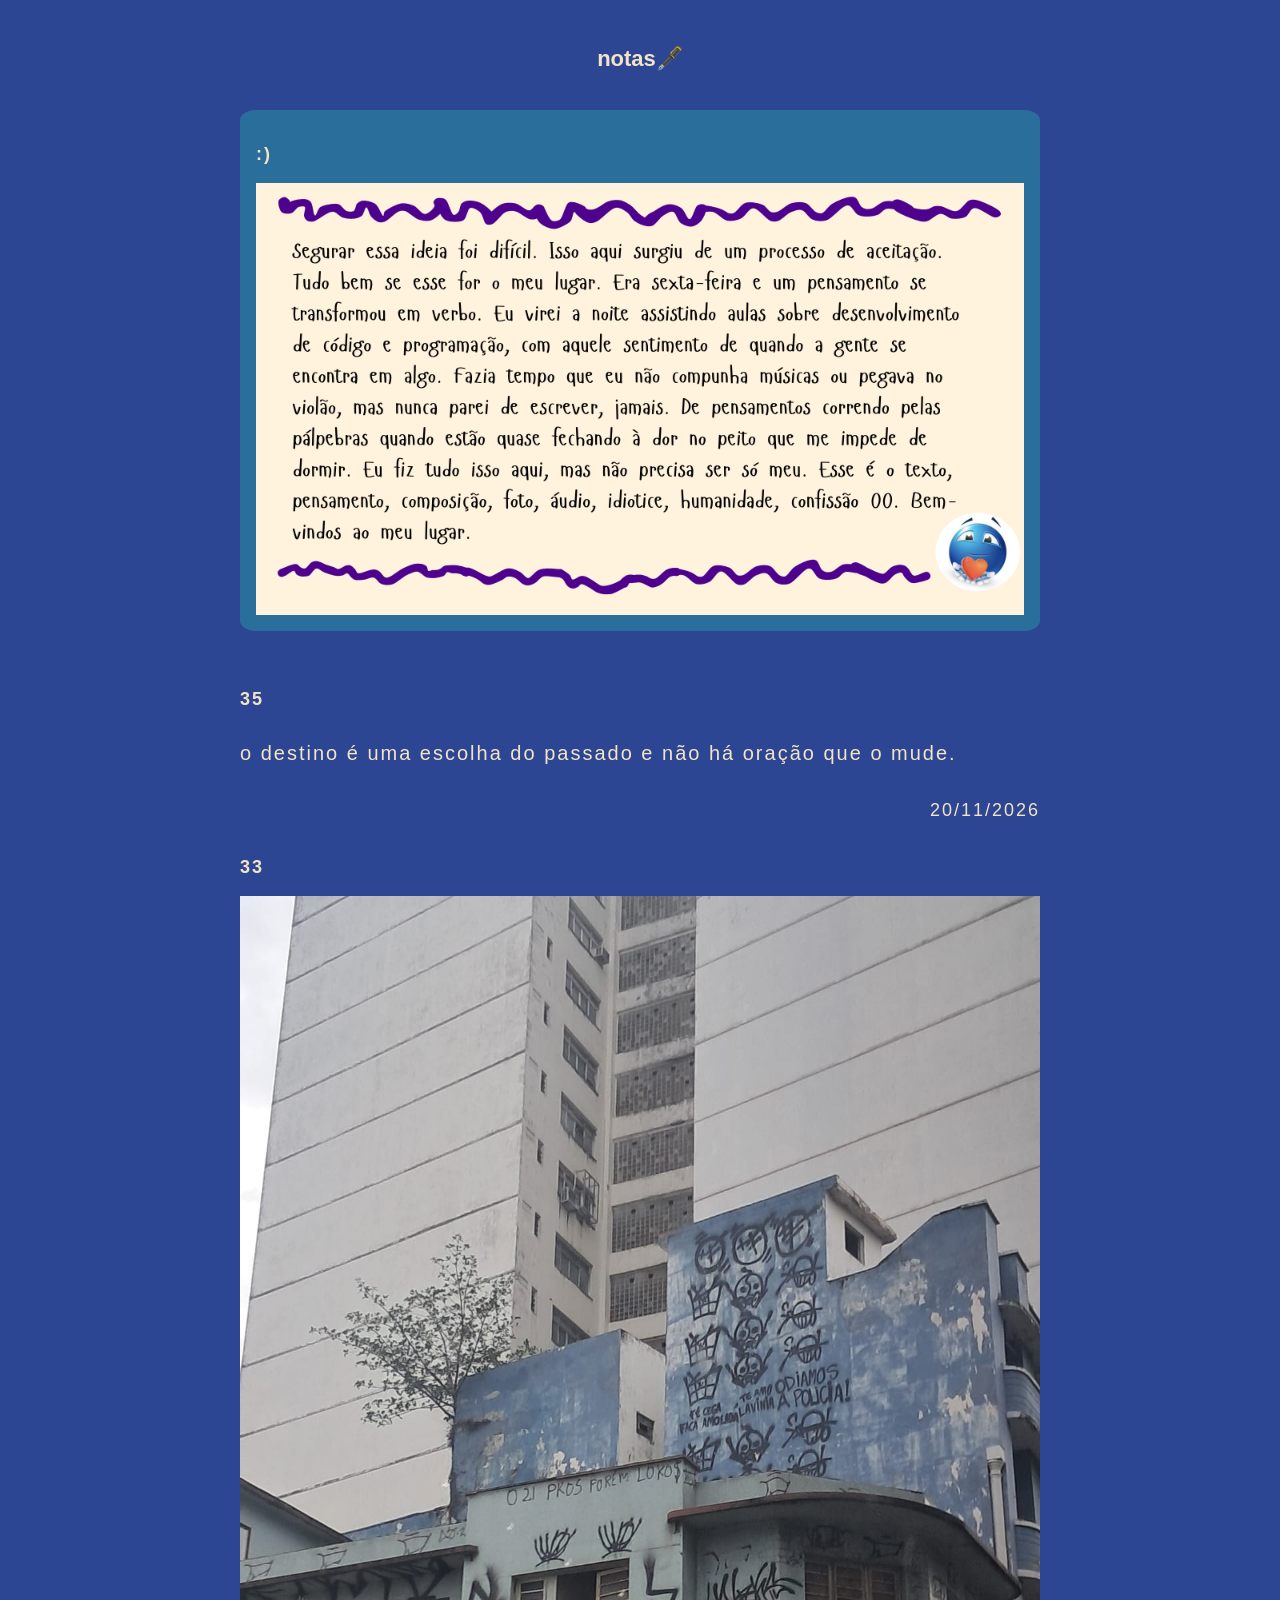
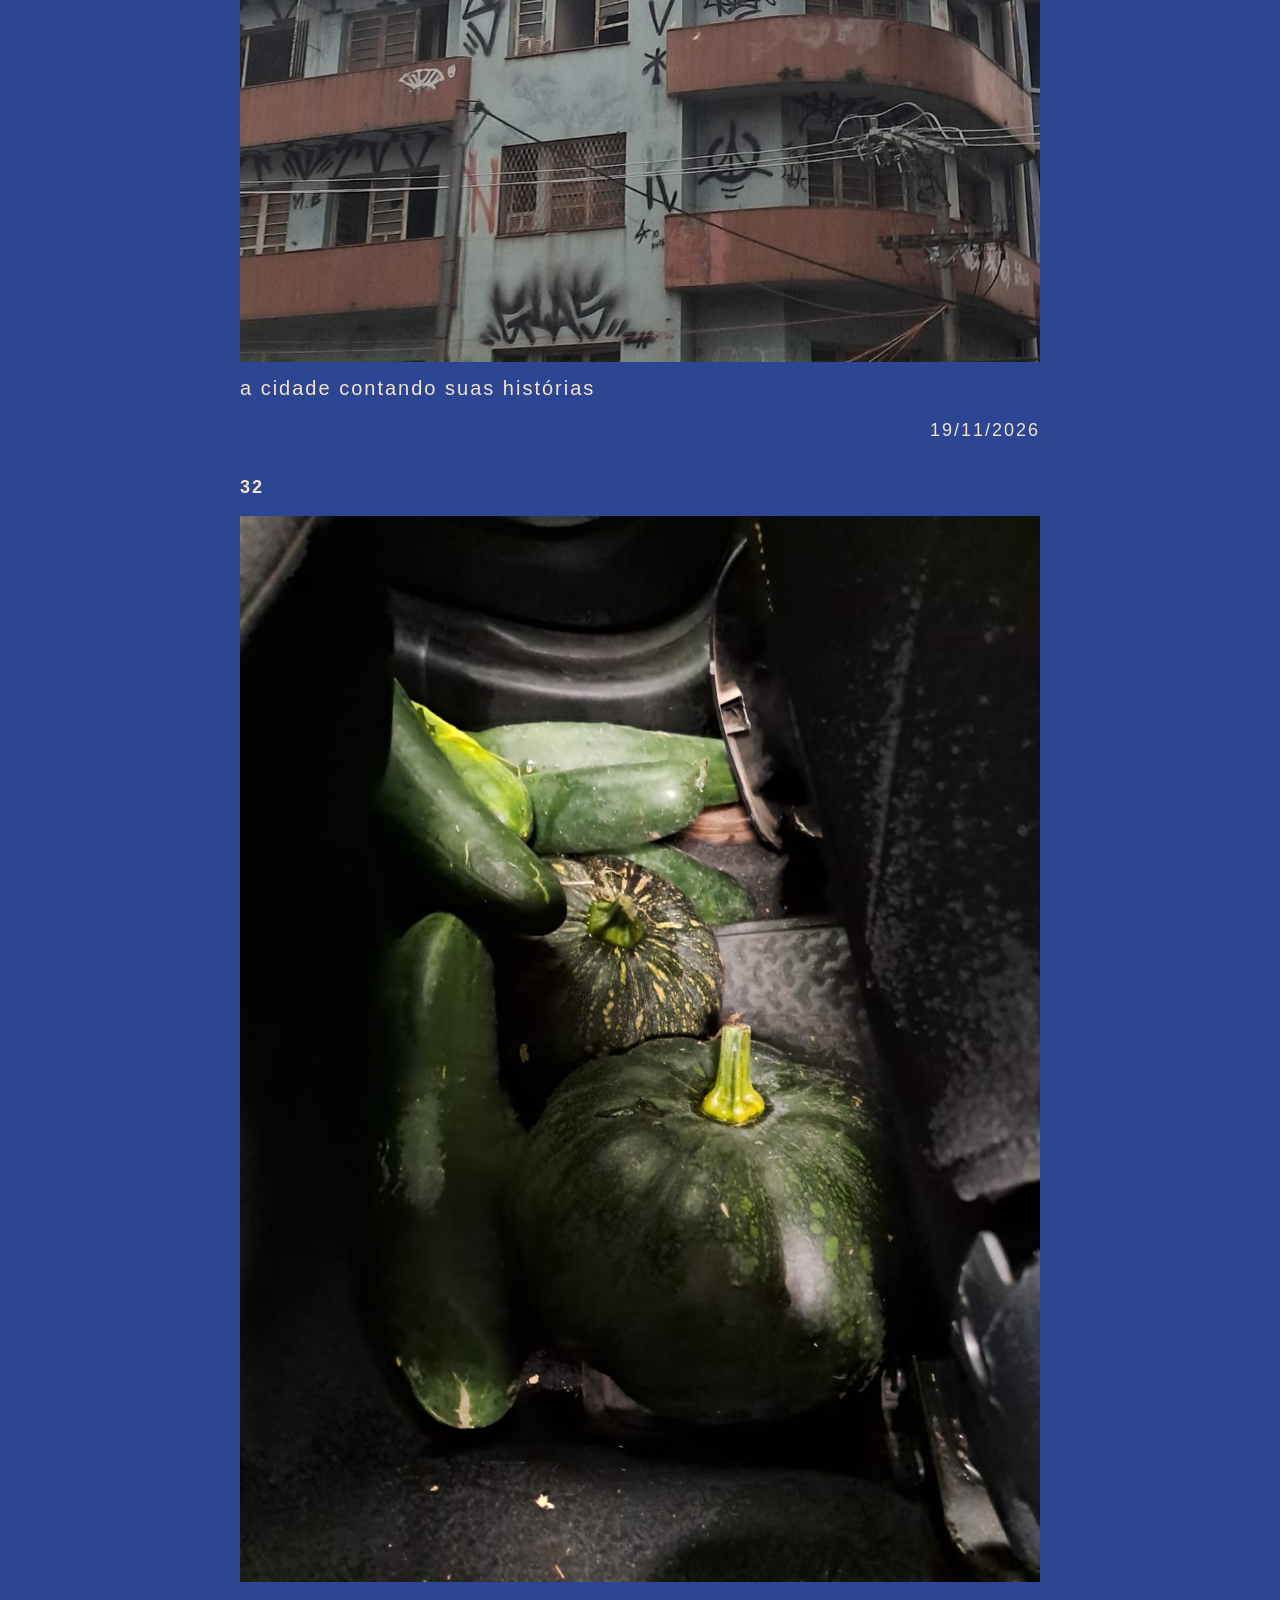
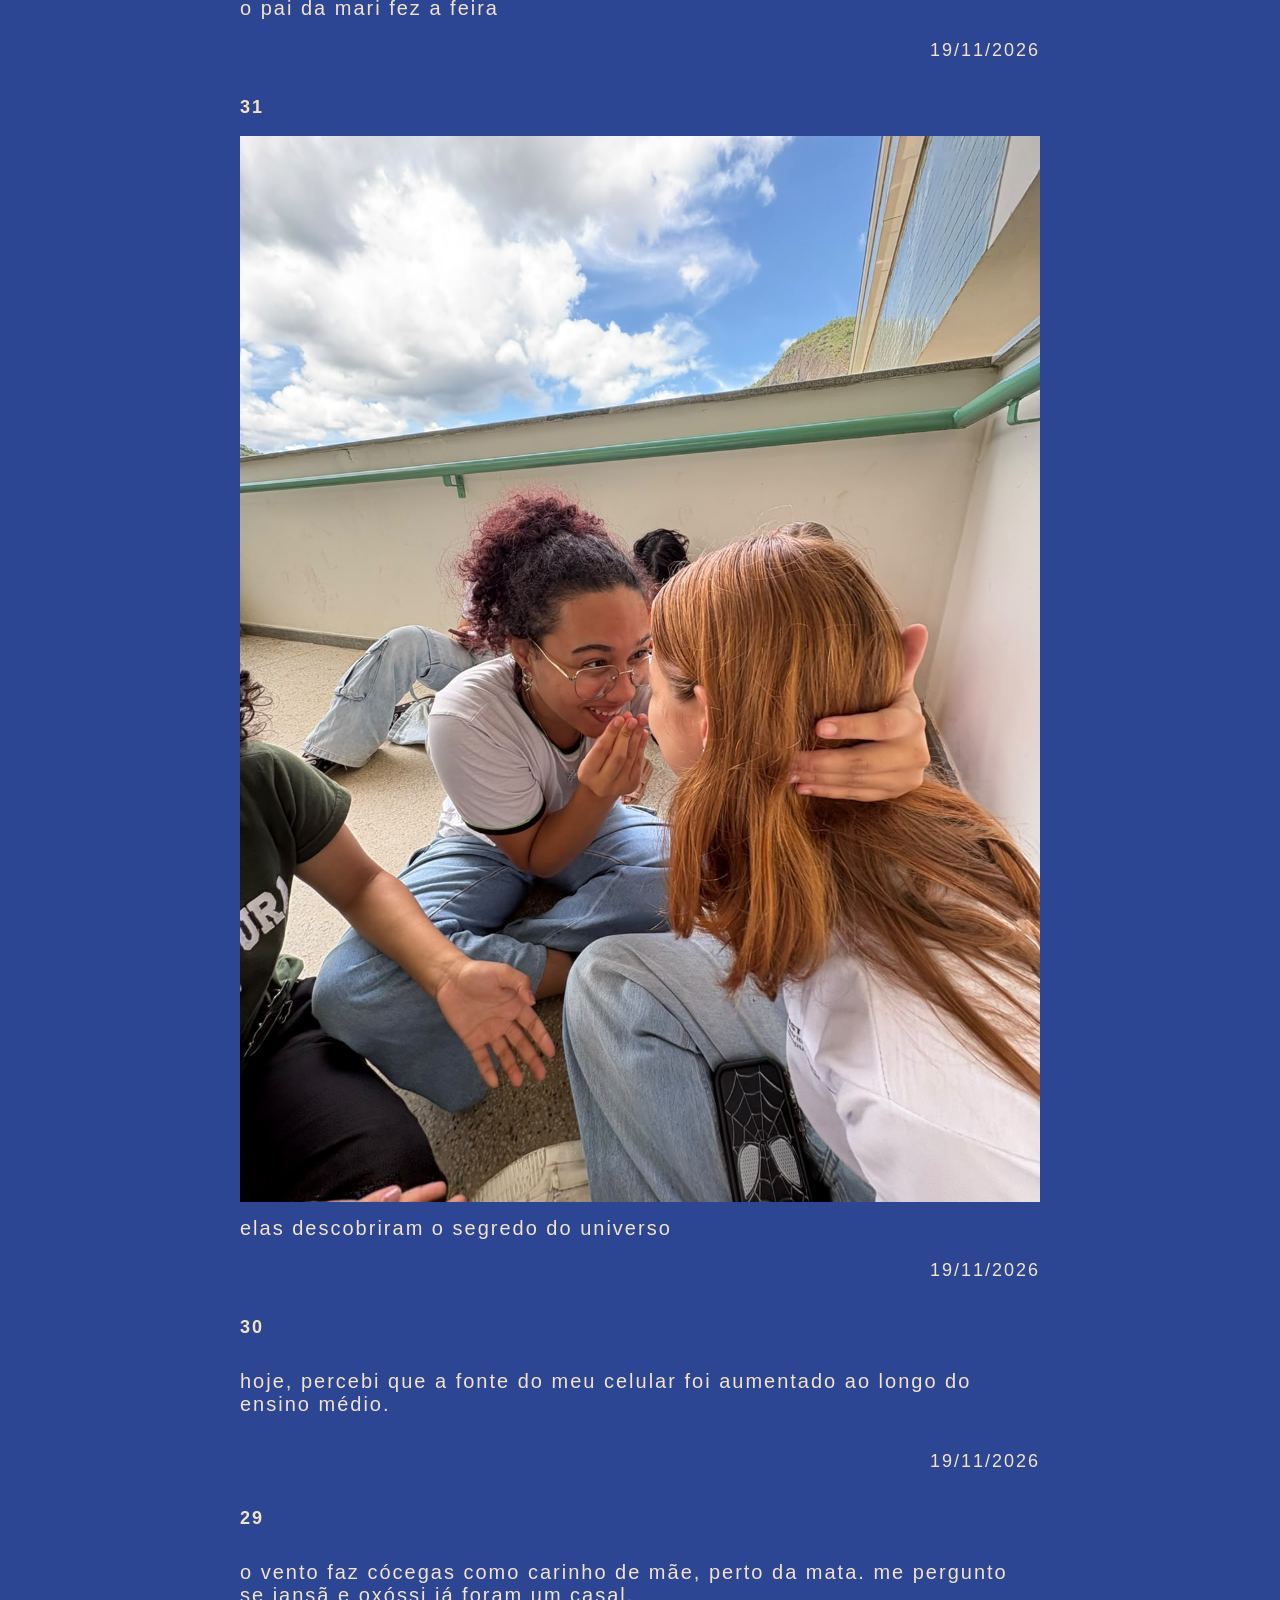
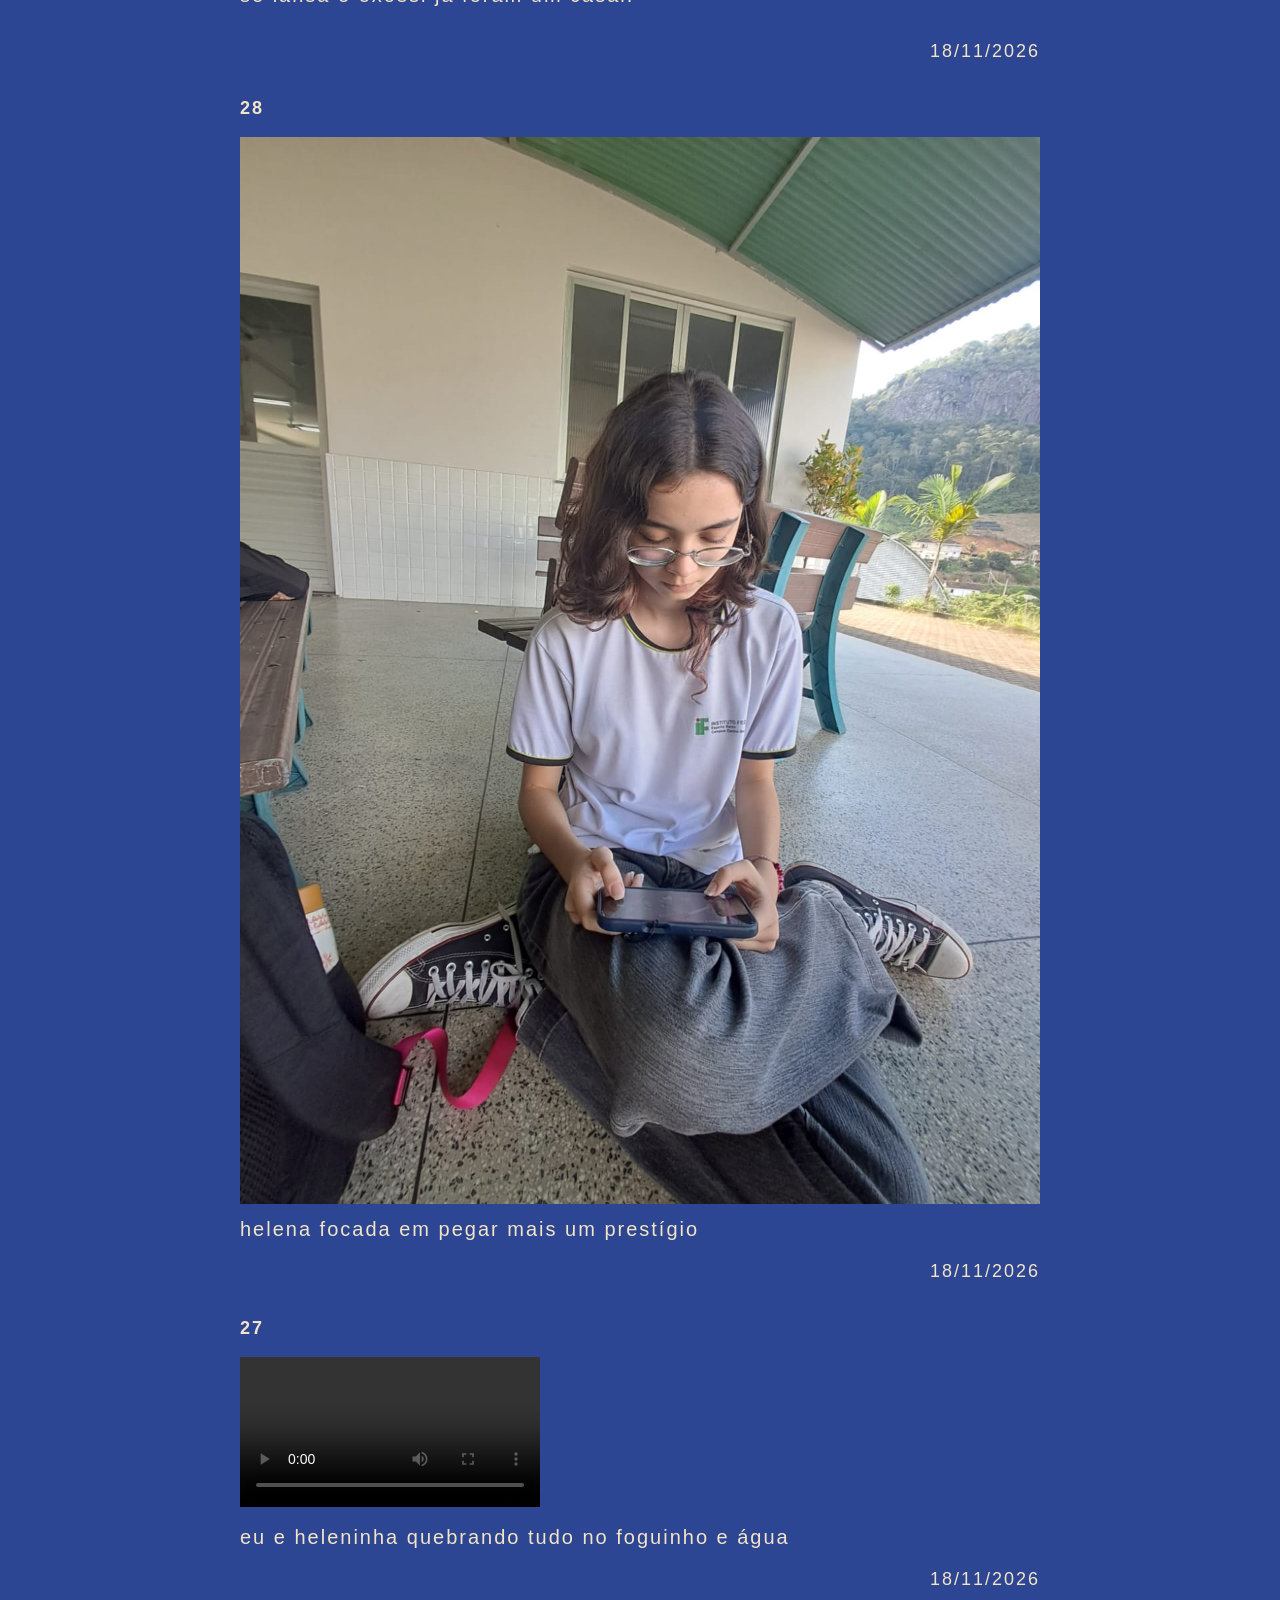
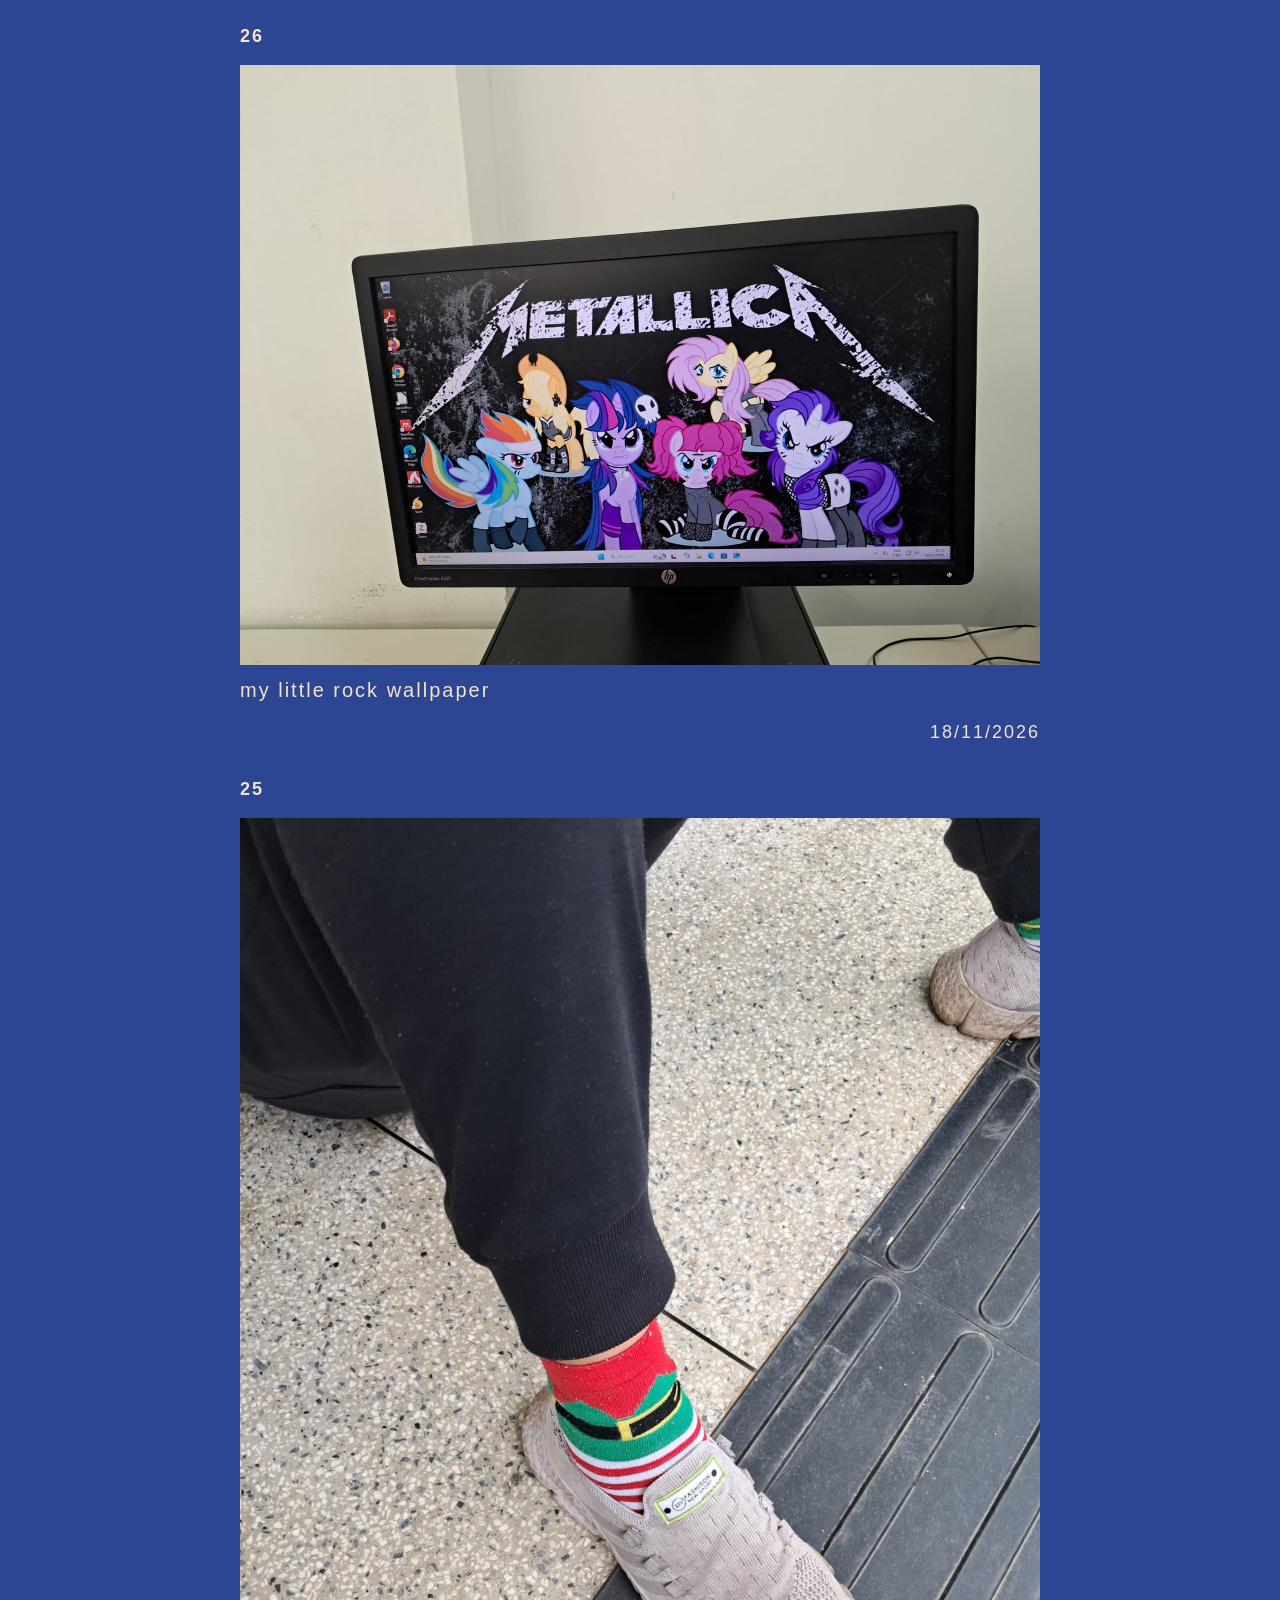
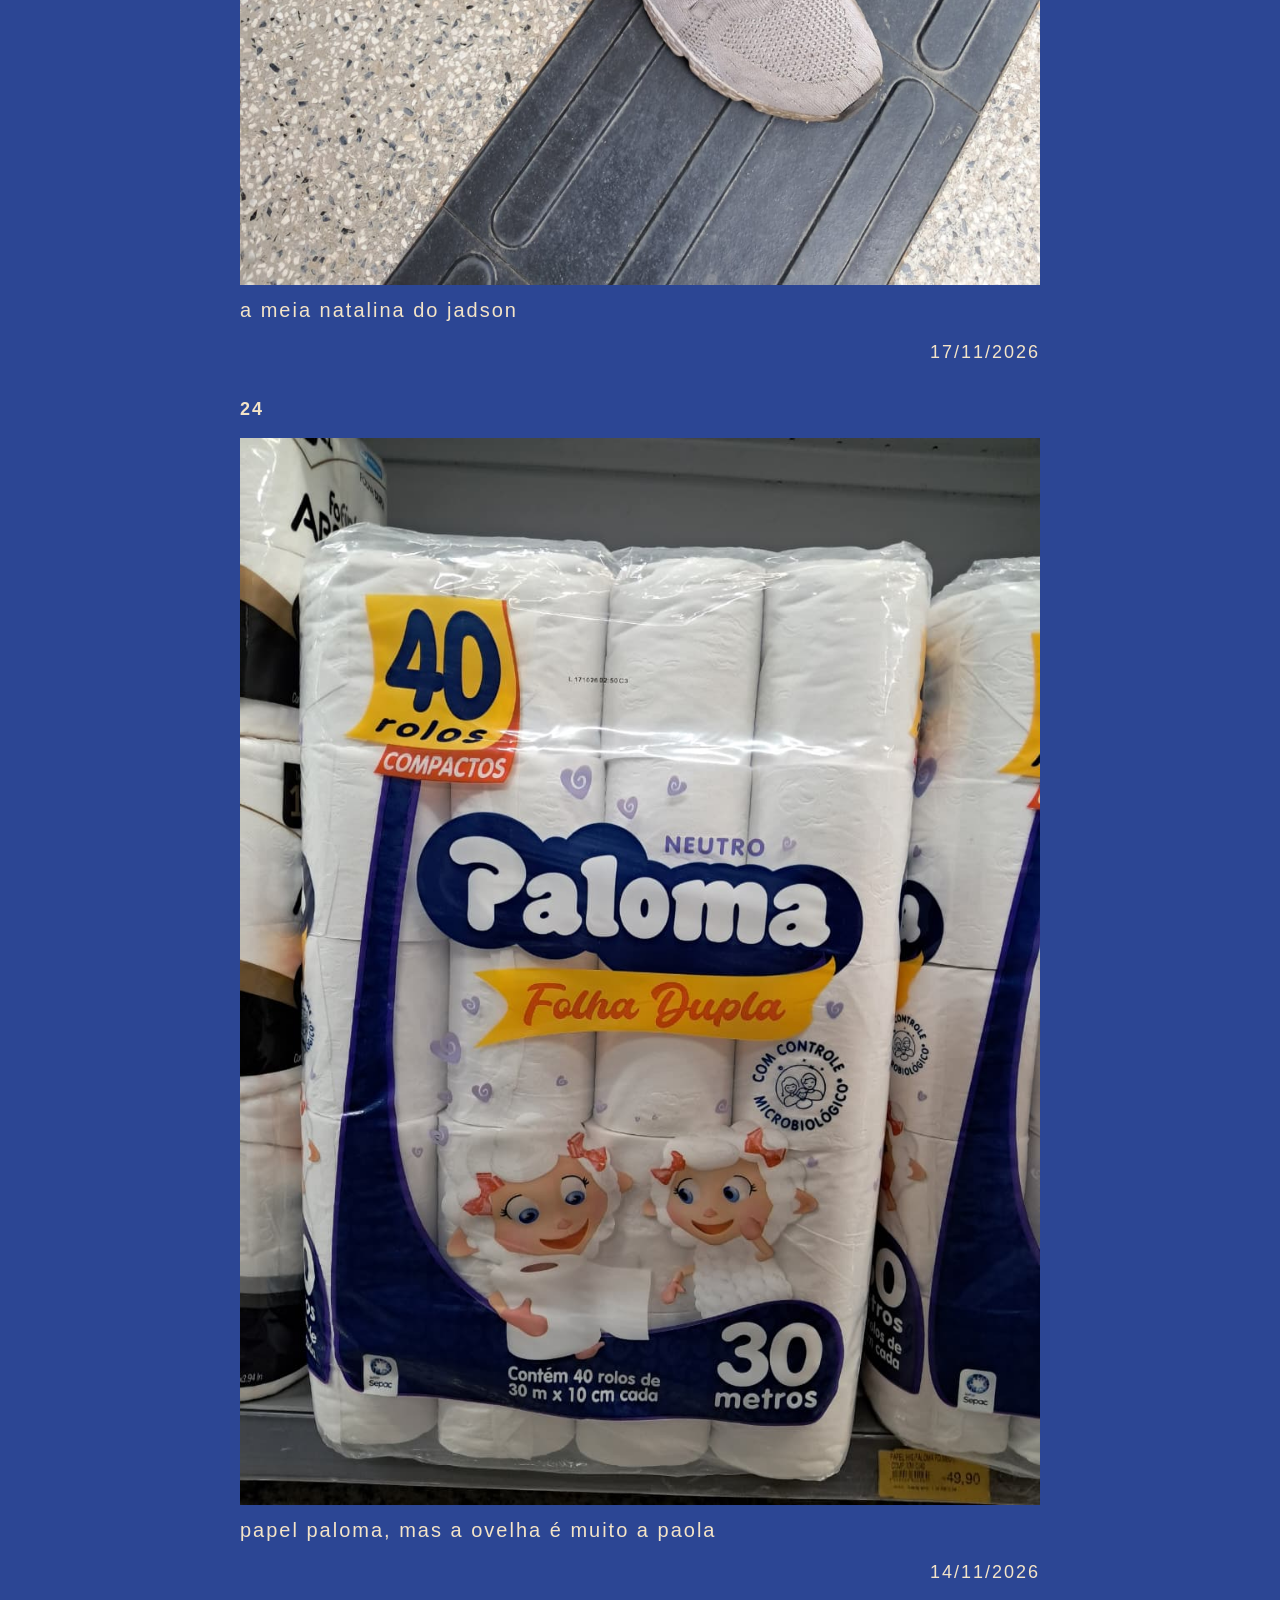
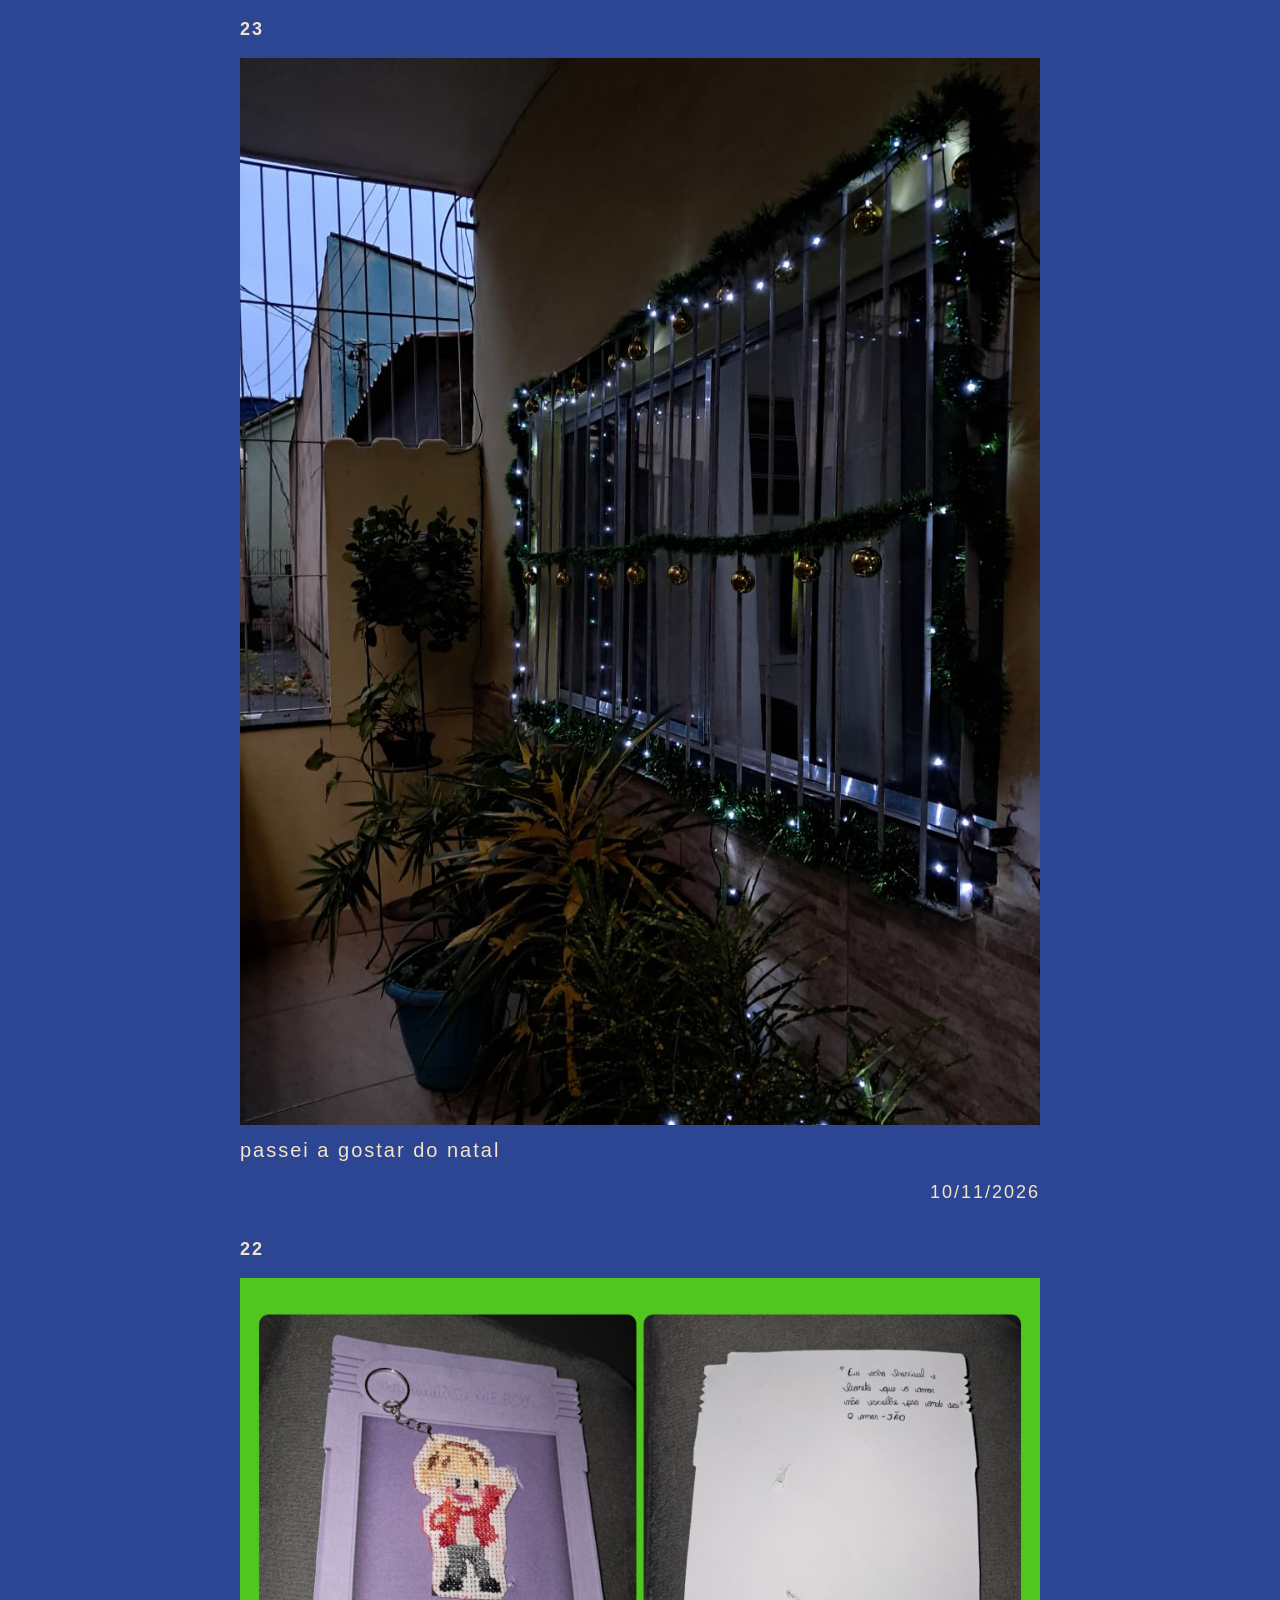
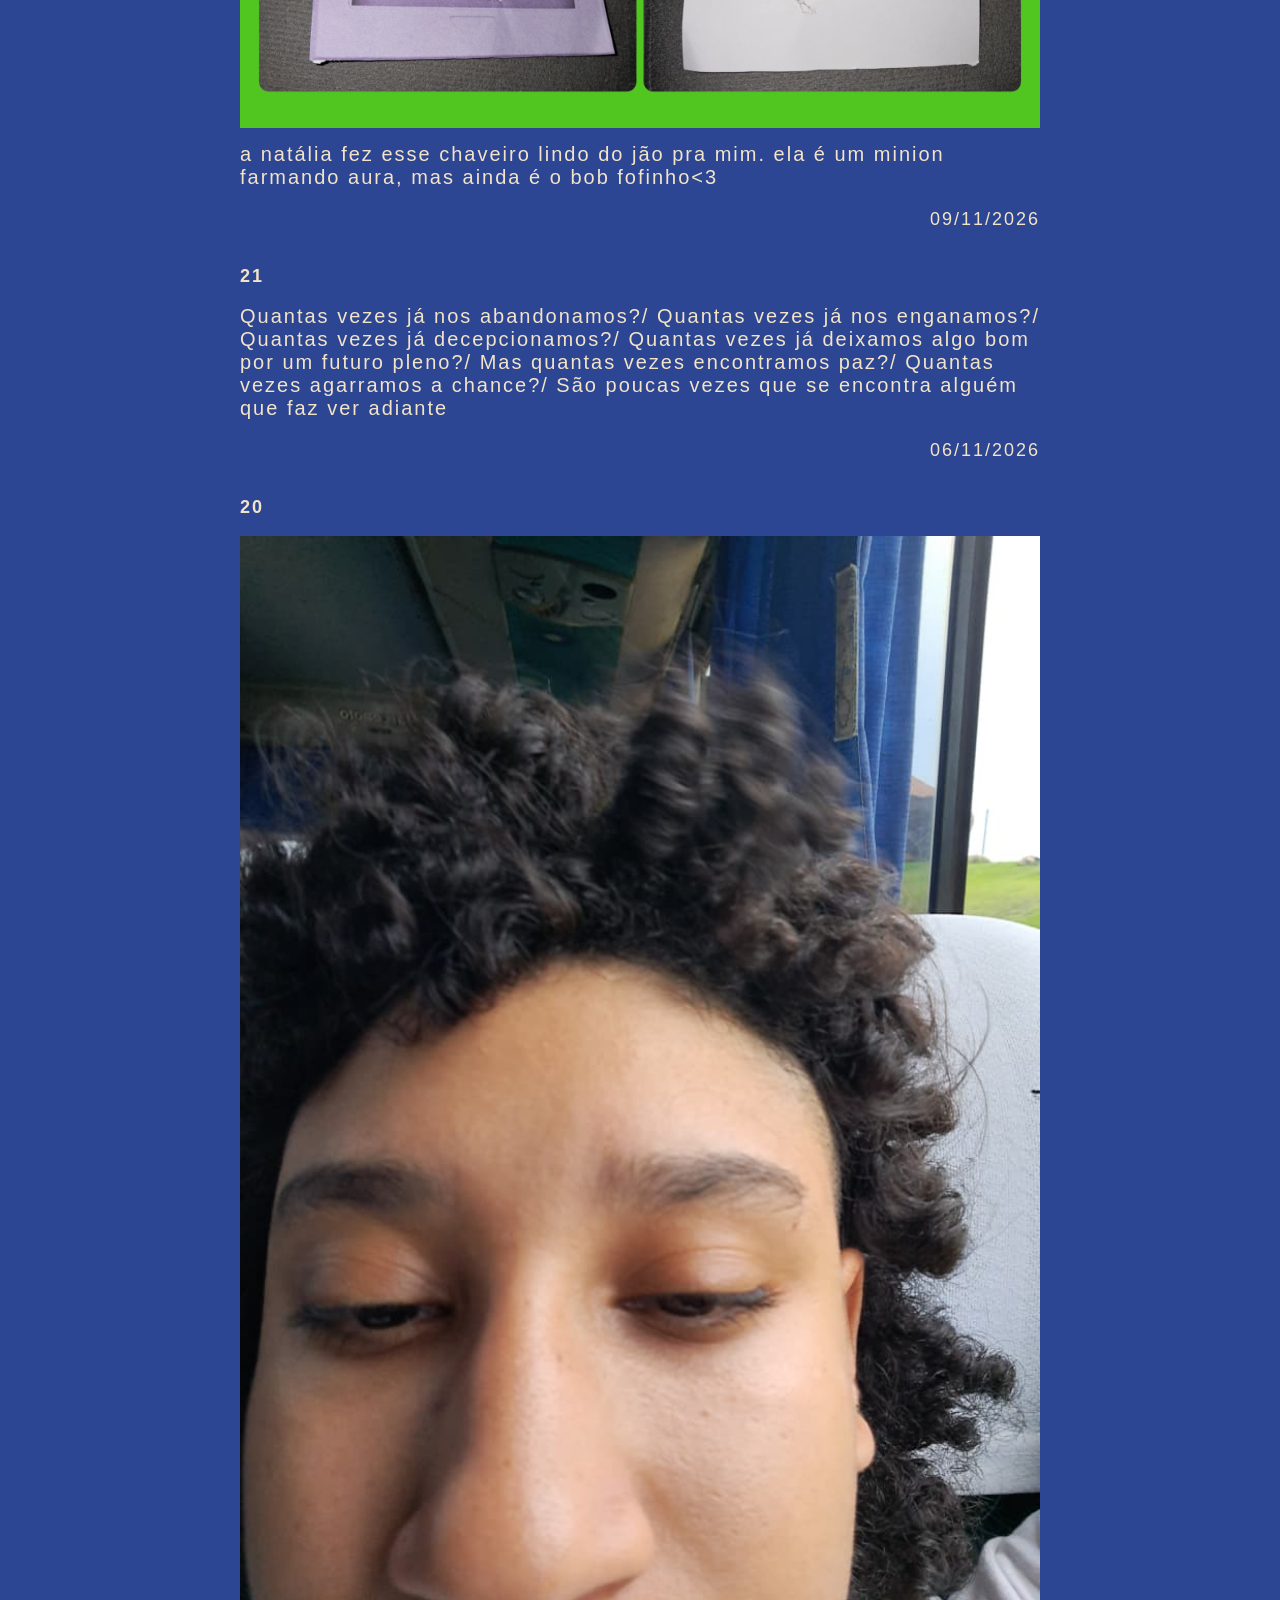
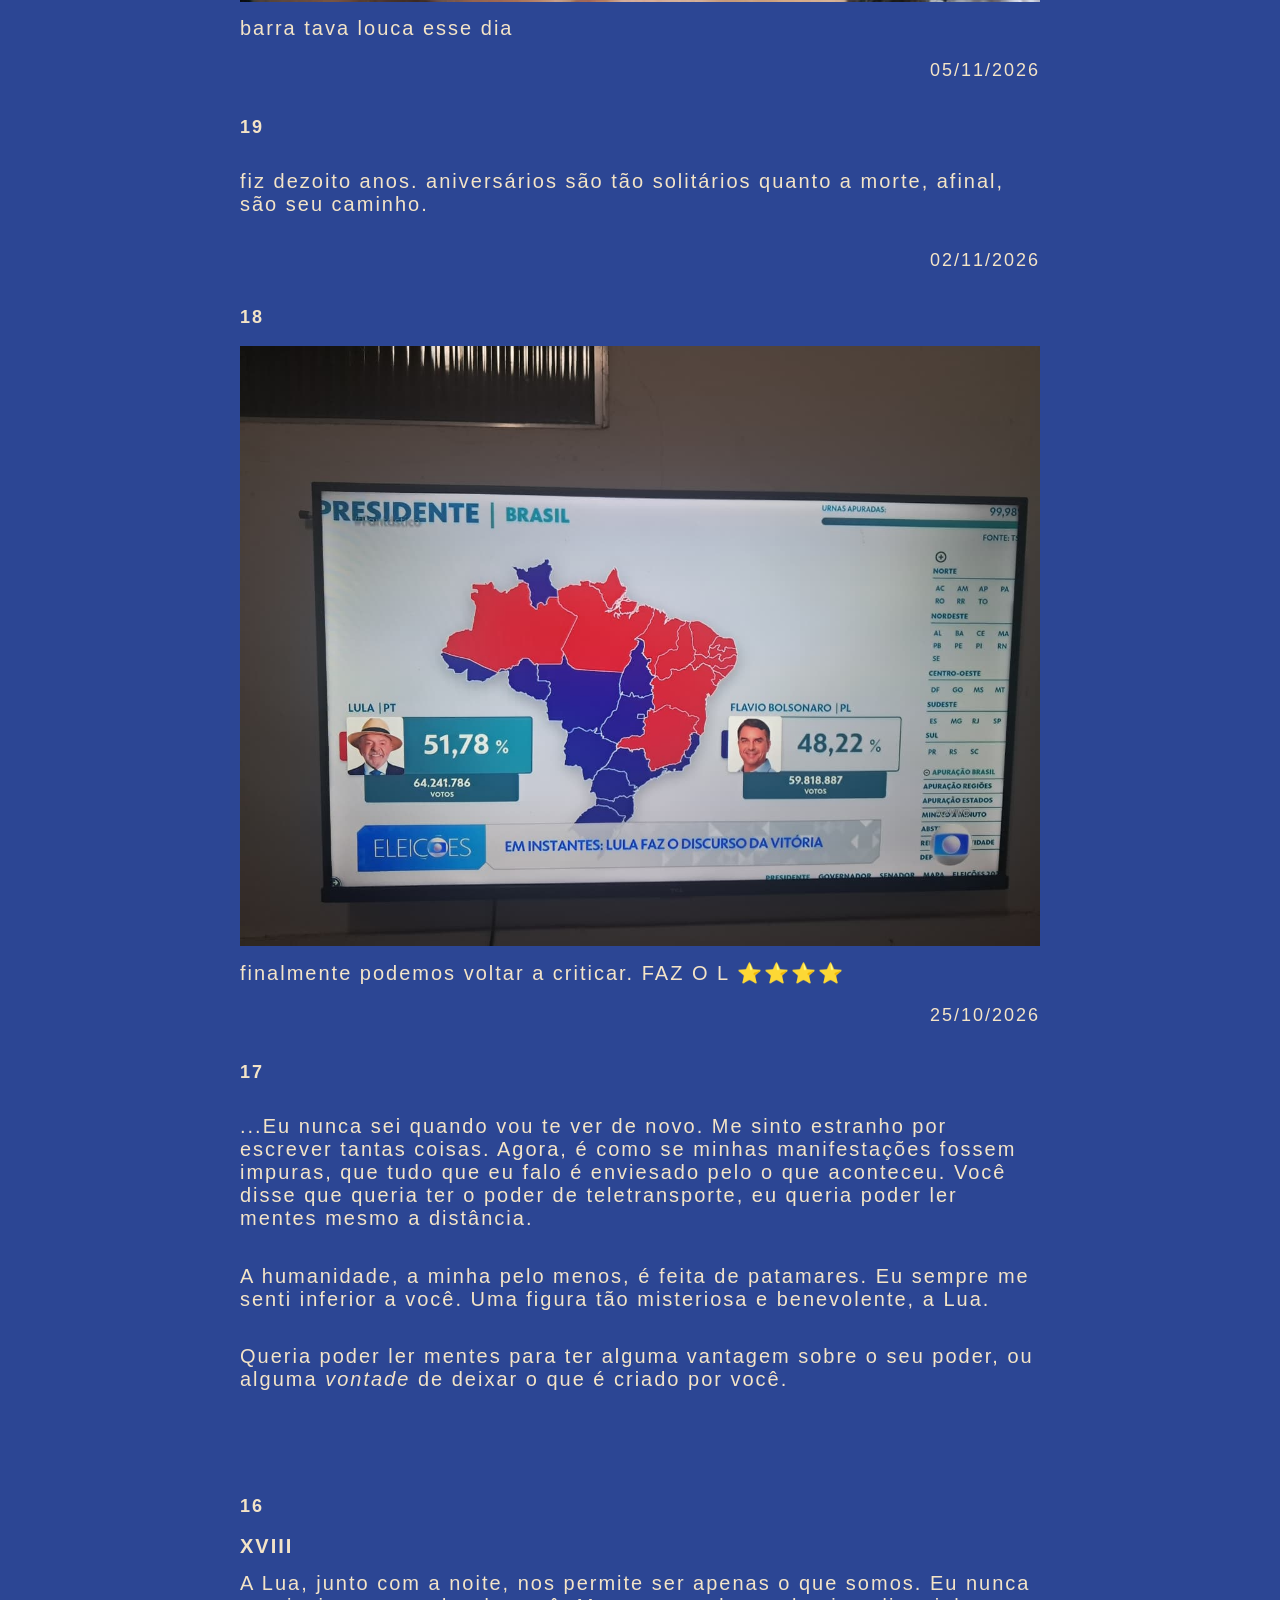
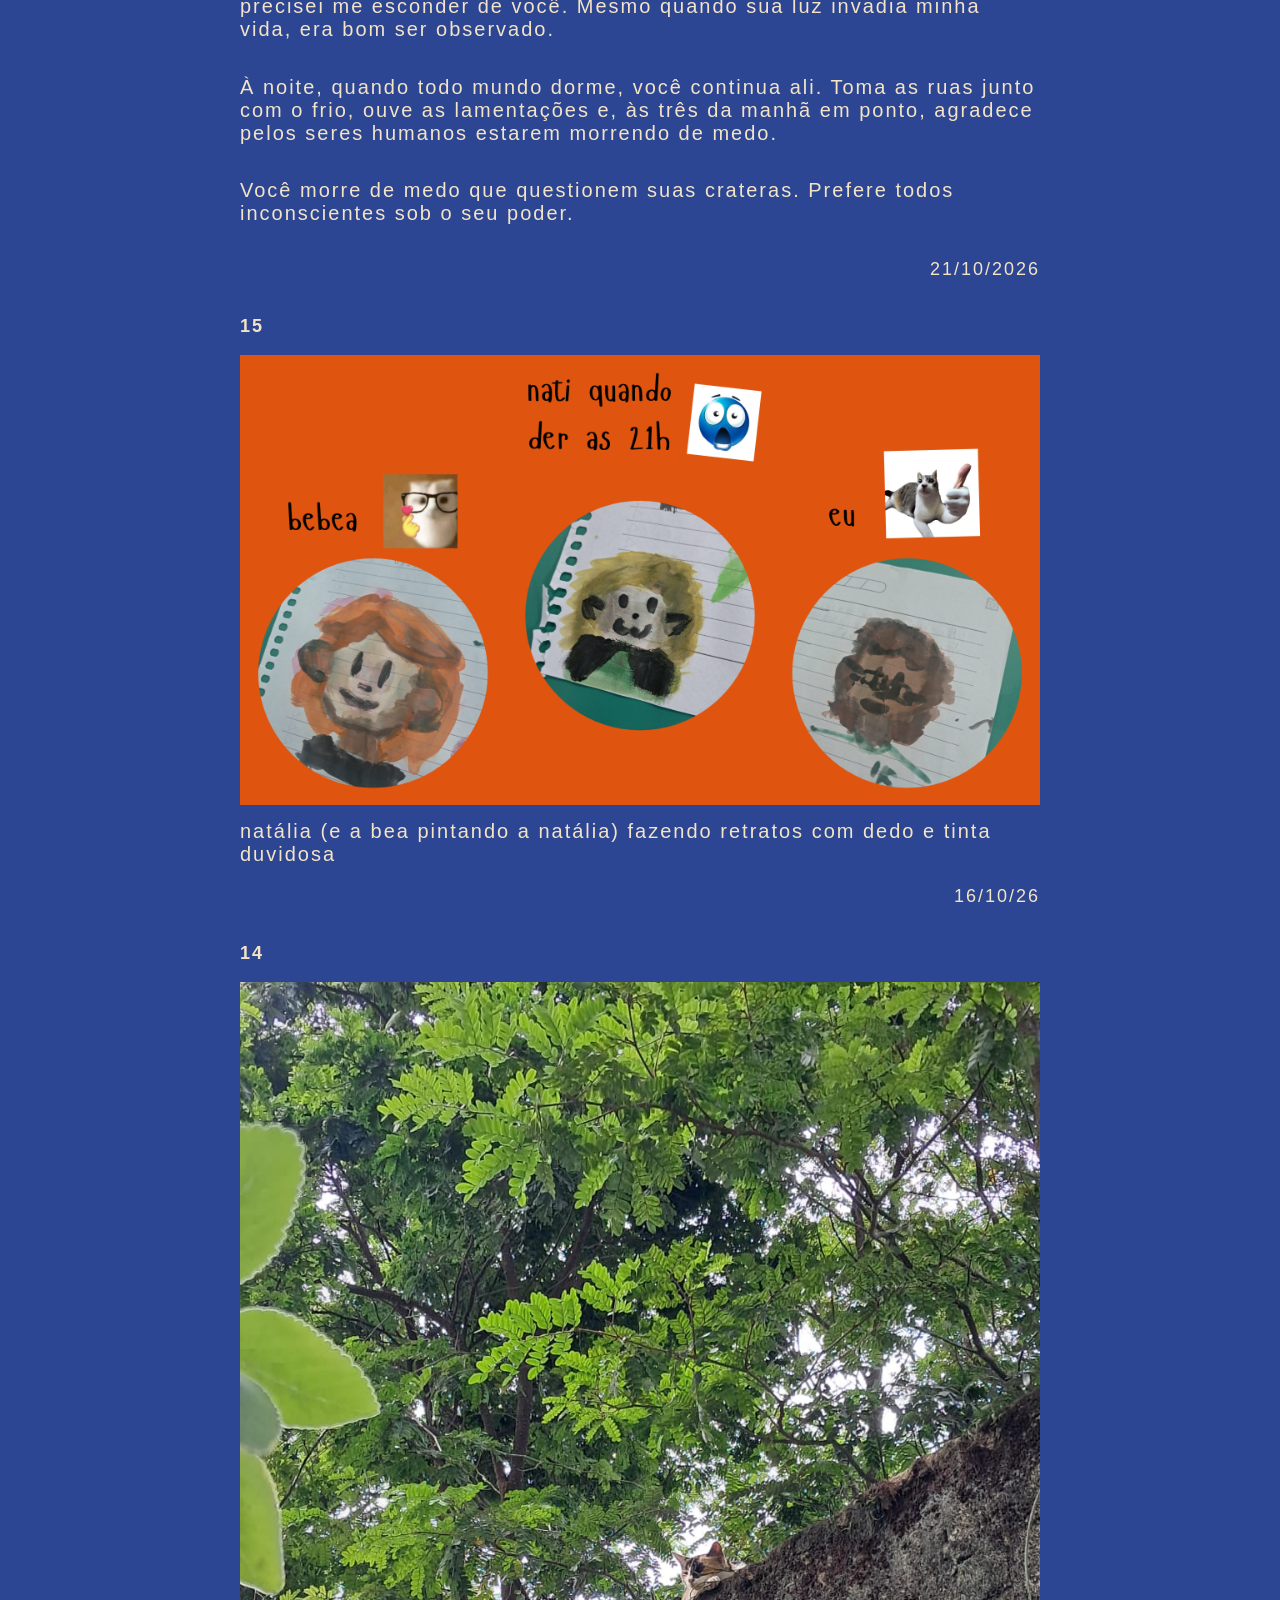
<file: index.html>
<!DOCTYPE html>
<html lang="pt-BR">
<head>
    <meta charset="UTF-8">
    <meta name="viewport" content="width=device-width, initial-scale=1.0">
    <link rel="stylesheet" href="home.css">
    <link href="https://fonts.googleapis.com/css2?family=Zeyada&display=swap" rel="stylesheet">

    <title>pedro.txt</title>
</head>

<body>
    <header> 
        <h1>notas🖋️</h1>
    </header>
    
    <div class="divTotal">


<div class="div0">
            <h3>:)</h3>
            <img src="00.png" alt="">
            </div>

 <div class="div35">

       <div class="texto">
            <h3>35</h3>
            <p>o destino é uma escolha do passado e não há oração que o mude.</p>
            <p class="data">20/11/2026</p>
       </div>

  </div>


   <div class="div34">
            <h3>33</h3>
            <img src="citi.jpeg" alt=""> <!--PUSH NO GIT-->
            <p class="imgt">a cidade contando suas histórias</p>
            <p class="data">19/11/2026</p>

  </div>


   <div class="div32">
            <h3>32</h3>
            <img src="mixdevegetais.jpeg" alt=""> <!--PUSH NO GIT-->
            <p class="imgt">o pai da mari fez a feira</p>
            <p class="data">19/11/2026</p>

  </div>


   <div class="div31">
            <h3>31</h3>
            <img src="conspiracao.jpeg" alt=""> <!--PUSH NO GIT-->
            <p class="imgt">elas descobriram o segredo do universo</p>
            <p class="data">19/11/2026</p>

  </div>


 <div class="div30">

       <div class="texto">
            <h3>30</h3>
            <p>hoje, percebi que a fonte do meu celular foi aumentado ao longo do ensino médio.</p>
            <p class="data">19/11/2026</p>
       </div>

  </div>


 <div class="div29">

       <div class="texto">
            <h3>29</h3>
            <p>o vento faz cócegas como carinho de mãe, perto da mata. me pergunto se iansã e oxóssi já foram um casal.</p>
            <p class="data">18/11/2026</p>
       </div>

  </div>


   <div class="div28">
            <h3>28</h3>
            <img src="helenaconcentradissima.jpeg" alt=""> <!--PUSH NO GIT-->
            <p class="imgt">helena focada em pegar mais um prestígio</p>
            <p class="data">18/11/2026</p>

  </div>


  <div class="div27">
       <div class="video">
            <h3>27</h3>
            <video controls>
                <source src="fogoeagua.mp4"></source><!--PUSH NO GIT-->
            </video>
            <p class="imgt"> eu e heleninha quebrando tudo no foguinho e água</p>
            <p class="data">18/11/2026</p>
       </div>
    </div>


   <div class="div26">
            <h3>26</h3>
            <img src="mylittlerock.jpeg" alt=""> <!--PUSH NO GIT-->
            <p class="imgt">my little rock wallpaper</p>
            <p class="data">18/11/2026</p>

  </div>


   <div class="div25">
            <h3>25</h3>
            <img src="meianatal.jpeg" alt=""> <!--PUSH NO GIT-->
            <p class="imgt">a meia natalina do jadson</p>
            <p class="data">17/11/2026</p>

  </div>
        
 <div class="div24">
            <h3>24</h3>
            <img src="pa..jpeg" alt=""> <!--PUSH NO GIT-->
            <p class="imgt">papel paloma, mas a ovelha é muito a paola</p>
            <p class="data">14/11/2026</p>

  </div>

 <div class="div23">
            <h3>23</h3>
            <img src="natal.jpeg" alt=""> <!--PUSH NO GIT-->
            <p class="imgt">passei a gostar do natal</p>
            <p class="data">10/11/2026</p>

  </div>

<div class="div22">
            <h3>22</h3>
            <img src="chaveiro.png" alt=""> <!--PUSH NO GIT-->
            <p class="imgt">a natália fez esse chaveiro lindo do jão pra mim. ela é um minion farmando aura, mas ainda é o bob fofinho<3</p>
            <p class="data">09/11/2026</p>

  </div>


 <div class="div21">
            <h3>21</h3>
            <p class="musica">Quantas vezes já nos abandonamos?/ Quantas vezes já nos enganamos?/ Quantas vezes já decepcionamos?/ Quantas vezes já deixamos algo bom por um futuro pleno?/ Mas quantas vezes encontramos paz?/ Quantas vezes agarramos a chance?/ São poucas vezes que se encontra alguém que faz ver adiante</p>
            <p class="data">06/11/2026</p>

 </div>


  <div class="div20">
            <h3>20</h3>
            <img src="ventp.jpeg" alt=""> <!--PUSH NO GIT-->
            <p class="imgt">barra tava louca esse dia</p>
            <p class="data">05/11/2026</p>

  </div>

  <div class="div19">

       <div class="texto">
            <h3>19</h3>
            <p>fiz dezoito anos. aniversários são tão solitários quanto a morte, afinal, são seu caminho.</p>
            <p class="data">02/11/2026</p>
       </div>

  </div>


<div class="div18">
            <h3>18</h3>
            <img src="lulix.jpeg" alt=""> <!--PUSH NO GIT-->
            <p class="imgt">finalmente podemos voltar a criticar. FAZ O L ⭐⭐⭐⭐</p>
            <p class="data">25/10/2026</p>
  </div>

    <div class="div17">

       <div class="texto">
            <h3>17</h3>
            <p>...Eu nunca sei quando vou te ver de novo. Me sinto estranho por escrever tantas coisas. Agora, é como se minhas manifestações fossem impuras, que tudo que eu falo é enviesado pelo o que aconteceu. Você disse que queria ter o poder de teletransporte, eu queria poder ler mentes mesmo a distância. 
            <p>A humanidade, a minha pelo menos, é feita de patamares. Eu sempre me senti inferior a você. Uma figura tão misteriosa e benevolente, a Lua.</p> 
            <p>Queria poder ler mentes para ter alguma vantagem sobre o seu poder, ou alguma <span>vontade</span> de deixar o que é criado por você.</p></p>            <p class="data"></p>
       </div>

  </div>


     <div class="div16">

       <div class="texto">
            <h3>16</h3>
            <h4>XVIII</h4>
            <p>A Lua, junto com a noite, nos permite ser apenas o que somos. Eu nunca precisei me esconder de você. Mesmo quando sua luz invadia minha vida, era bom ser observado.
            </p>
            <p>À noite, quando todo mundo dorme, você continua ali. Toma as ruas junto com o frio, ouve as lamentações e, às três da manhã em ponto, agradece pelos seres humanos estarem morrendo de medo.</p>
            <p>Você morre de medo que questionem suas crateras. Prefere todos inconscientes sob o seu poder.</p>
            <p class="data">21/10/2026</p>
       </div>

  </div>

<div class="div15">
            <h3>15</h3>
            <img src="dedo.png" alt=""> <!--PUSH NO GIT-->
            <p class="imgt">natália (e a bea pintando a natália) fazendo retratos com dedo e tinta duvidosa</p>
            <p class="data">16/10/26</p>

  </div>


<div class="div14">
            <h3>14</h3>
            <img src="gatinho.jpeg" alt=""> <!--PUSH NO GIT-->
            <p class="imgt">gatinho chiquezando em dm</p>
            <p class="data">14/10/2026</p>

  </div>


<div class="div13">
            <h3>13</h3>
            <img src="jantar.jpeg" alt=""> <!--PUSH NO GIT-->
            <p class="imgt">ótimo livro, ainda não li</p>
            <p class="data">13/10/2026</p>

  </div>


<div class="div12">
            <h3>12</h3>
            <img src="samine.jpeg" alt=""> <!--PUSH NO GIT-->
            <p class="imgt">surpresa, com muito amor, para a samine</p>
            <p class="data">08/10/2026</p>

  </div>


<div class="div11">
            <h3>11</h3>
            <img src="it.jpeg" alt=""> <!--PUSH NO GIT-->
            <p class="imgt">chegou o coisão</p>
            <p class="data">09/09/2026</p>

  </div>


 <div class="div10">
            <h3>10</h3>
            <img src="aburgue.png" alt=""> <!--PUSH NO GIT-->
            <p class="imgt">sensação de imensidão</p>
            <p class="data">09/08/2026</p>

  </div>


   <div class="div9"> 
            <h3>09</h3>
            <img src="pedro tofani.jpeg" alt=""> <!--PUSH NO GIT-->
            <p class="imgt">inspired by pedro tófani</p>
            <p class="data">06/08/2026</p>

  </div>


   <div class="div8"> 
            <h3>08</h3>
            <img src="calvino.jpeg" alt=""> <!--PUSH NO GIT-->
            <p class="imgt">calvino, bebê da lavínia</p>
            <p class="data">05/08/2026</p>

  </div>


   <div class="div7"> 
            <h3>07</h3>
            <img src="laguinho.jpeg" alt=""> <!--PUSH NO GIT-->
            <p class="imgt">the dark side of the lago</p>
            <p class="data">04/08/2026</p>

  </div>


<div class="div6">
       <h3>06</h3>
        <div class="divPoema">
            <h4>ELEANOR 2</h4>
           Seu cheiro pela cidade
            O gosto da sua boca em pratos caros 
            As abelhas brilhando no sol
            Vermelho como o seu cabelo 

            Rostos em pedras 
            Sorrisos, lembranças 
            E quando disserem seu nome
            Te olharei nos olhos, mas você não se importa

            Seu cheiro nas pessoas me dá vontade de chorar porque as magoei como você fez comigo 
            Tais pratos nunca conseguirei comprar, mas não te culpo
            A vida foi tão cruel contigo
            </div>
            <p class="data">03/08/2026</p>
</div>

 <div class="div7"> 
            <h3>07</h3>
            <img src="douglas.jpeg" alt=""> <!--PUSH NO GIT-->
            <p class="imgt">douglasgobeti postou isso e me identifiquei</p>
            <p class="data">29/07/2026</p>

  </div>


<div class="div6">
       <h3>06</h3>
        <div class="divPoema">
            <h4>ELEANOR</h4>
            Dias frios são inefáveis 
            Mas as tardes são terríveis 
            Eu sonhei com você durante o cochilo
            Tinha seu cheiro, cor de cabelo e o mesmo sentimento horrível que sua presença me causava 
            Suas lentes grossas, o encaixe ao peito, eu e você
            Até todos chegarem e eu te perder 

            Dias frios são inefáveis 
            Mas as tardes são terríveis 
            Eu sonhei com você durante o cochilo porque sinto sua falta
            </div>
            <p class="data">29/07/2026</p>
</div>


<div class="div5">
            <h3>05</h3>
            <div class="divPoema">
            <h4>O SILÊNCIO</h4>
            <span>Tudo que é audível</span>
            O ruído que tensiona meus olhos 
            Os sons que atravessam o ar em mim
            O silêncio da minha mãe 
            A irritação matinal 

            <span>Como reverbera</span>
            Todo o universo chia 
            Minha barriga treme
            O ar se torna difícil de puxar 
            Seus olhos encaram a xícara de café

            <span>Silêncio</span>
            Você vai embora
            </div>
            <p class="data">29/07/20226</p>
</div>


   <div class="div4"> 
            <h3>04</h3>
            <img src="brasil.jpeg" alt=""> <!--PUSH NO GIT-->
            <p class="imgt">confundir os inimigos</p>
            <p class="data">11/07/2026</p>

  </div>


   <div class="div3"> 
            <h3>03</h3>
            <img src="afigura.jpeg" alt=""> <!--PUSH NO GIT-->
            <p class="imgt">nati grecco é de um primor</p>
            <p class="data">02/07/2026</p>
  </div>


   <div class="div2"> 
            <h3>02</h3>
            <img src="barnicola.jpeg" alt=""> <!--PUSH NO GIT-->
            <p class="imgt">esse cachorrinho muito chique</p>
            <p class="data">17/06/2026</p>

  </div>
  

  <div class="div1">
            <h3>01</h3>
            <div class="divPoema">
            <h4>KM 02</h4>
            - tá chegando?
            - onde? na minha casa?
            - em algum lugar.
            </div>
            <p class="data">16/06/2026</p>
            </div>
</div>

    <footer>
         <p>&copy; 2026 Pedro Hantequestt. Todos os direitos reservados.</p>
    </footer>
</body>
</html>
</file>
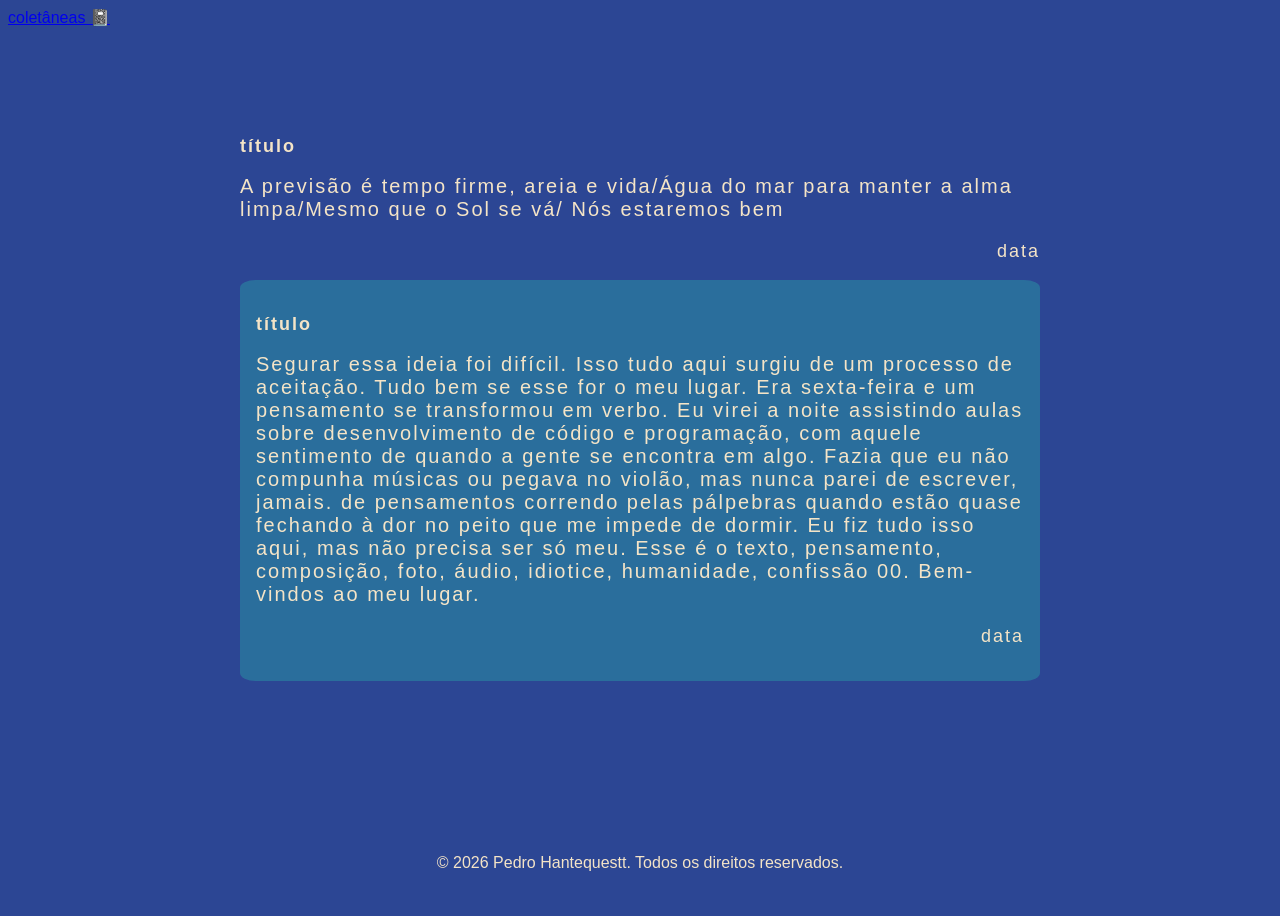
<file: home.html>
<!DOCTYPE html>
<html lang="pt-BR">
<head>
    <meta charset="UTF-8">
    <meta name="viewport" content="width=device-width, initial-scale=1.0">
    <link rel="stylesheet" href="home.css">
    <title>pedro.txt</title>
</head>

<body>
    <header> <a href="home.html">coletâneas 📓</a>
    </header>
    
    <div class="divTotal">
        <div class="div1">
            <h3>título</h3>
            <p class="musica">A previsão é tempo firme, areia e vida/Água do mar para manter a alma limpa/Mesmo que o Sol se vá/ Nós estaremos bem        
            </p>
            <p class="data">data</p>
        </div>

        <div class="div0">
            <h3>título</h3>
            <p class="texto">Segurar essa ideia foi difícil. Isso tudo aqui surgiu de um processo de aceitação. Tudo bem se esse for o meu lugar. Era sexta-feira e um pensamento se transformou em verbo. Eu virei a noite assistindo aulas sobre desenvolvimento de código e programação, com aquele sentimento de quando a gente se encontra em algo. Fazia que eu não compunha músicas ou pegava no violão, mas nunca parei de escrever, jamais. de pensamentos correndo pelas pálpebras quando estão quase fechando à dor no peito que me impede de dormir. Eu fiz tudo isso aqui, mas não precisa ser só meu. Esse é o texto, pensamento, composição, foto, áudio, idiotice, humanidade, confissão 00.
            Bem-vindos ao meu lugar.
            </p>
            <p class="data">data</p>
        </div>
    </div>
    <footer>
         <p>&copy; 2026 Pedro Hantequestt. Todos os direitos reservados.</p>
    </footer>
</body>
</html>
</file>
<file: home.css>
body{
    background: #133087e3;
    color: rgb(244, 228, 199);
    display: flex;
    flex-direction: column;
    min-height: 100vh;
     font-family: sans-serif;
}

footer{
    text-align: center;
    padding: 20px;
    width: 100%;
    box-sizing: border-box;
}

h1{
    margin-bottom: 0px;
    margin-top: 3%;
    display: flex;
    flex-direction: column;
    text-align: center;
    font-size: 22px;
    color: rgb(244, 228, 199);
}

.divTotal{
    display: flex;
    flex-direction: column;
    margin: auto;
    padding: 3%;
    max-width: 800px;
    letter-spacing: 2px;
    gap: 0px;
  
}
h4{
    margin: 0px;
}

h3{
    font-size: 18px;
    font-family: sans-serif;
    margin-bottom: 4%:;
}

img{
    width: 100%;        
    max-width: 1280px;    
    height: auto;         
    display: block;
    background: #fff3de;

}

.imgt{
    font-size: 20px;
}

.musica{
    display: flex;
    text-align: start;
    font-size: 20px;

}
.texto{
    display: flex;
    text-align: start;
    font-size: 20px;
    display: flex;
    flex-direction: column;  
}

.divPoema{
     font-size: 22px;
     font-family: "Zeyada", cursive;
     font-weight: 400;
     line-height: 1.3;
     white-space:pre-line;
     margin-top: 0px ;
    
}

.data{
    text-align: end;
    font-size: 18px;
}

span{
    font-style: italic;
}

p{
    margin-top: 1.8%;
}

.div0{
    margin-bottom: 5%;
    background: #29a9a967;
    padding: 2%;
    border-radius: 2%;
}
</file>
